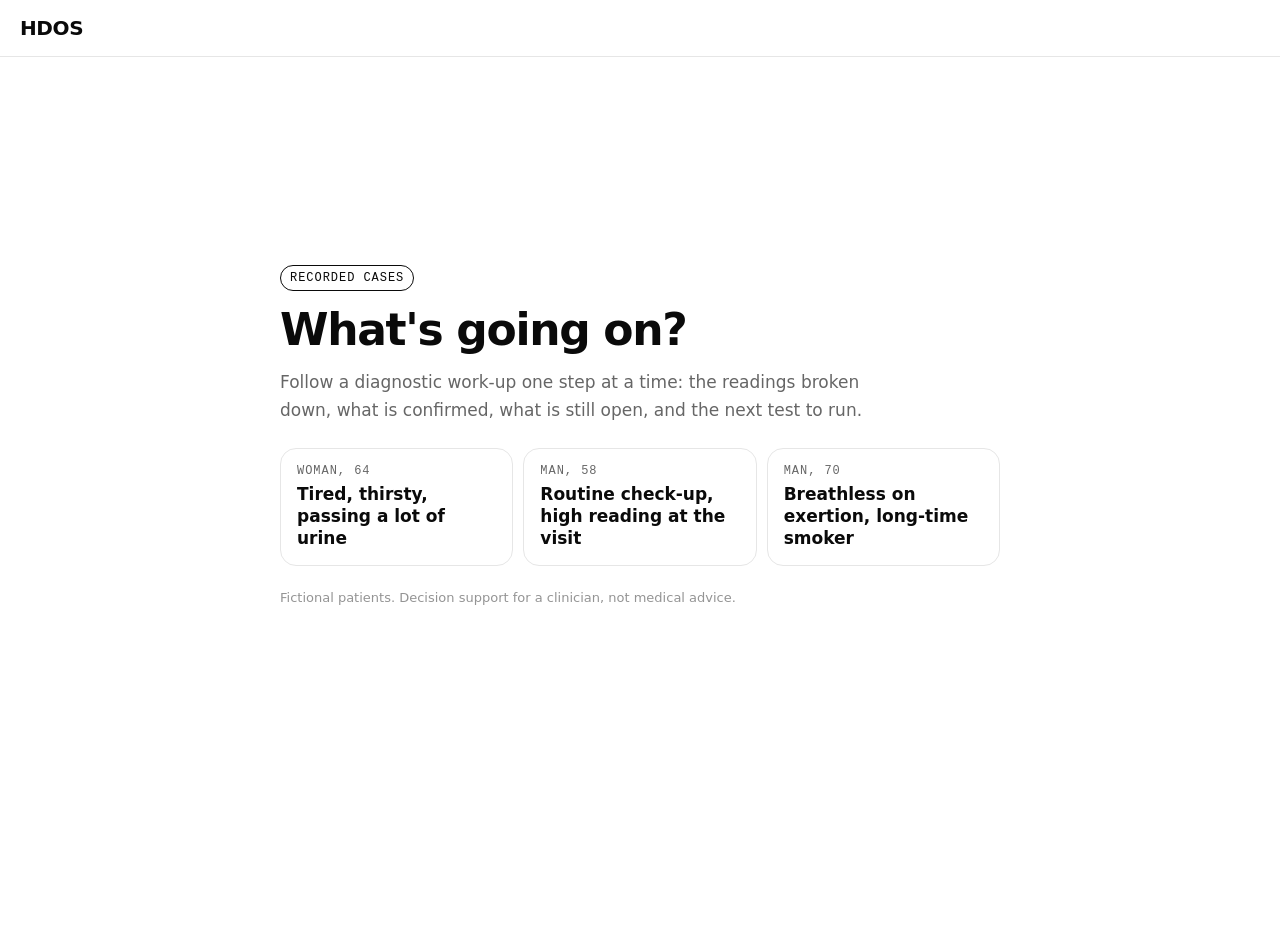
<file: hdos/index.html>
<!doctype html>
<html lang="en">
<head>
<meta charset="utf-8">
<meta name="viewport" content="width=device-width, initial-scale=1, viewport-fit=cover">
<meta name="robots" content="noindex, nofollow, noarchive">
<meta name="referrer" content="no-referrer">
<meta http-equiv="Content-Security-Policy" content="default-src 'none'; script-src 'self'; style-src 'self' https://fonts.googleapis.com; font-src https://fonts.gstatic.com; connect-src 'self'; img-src 'self' data:; base-uri 'none'; form-action 'none'">
<meta name="color-scheme" content="light dark">
<title>HDOS</title>
<link rel="preconnect" href="https://fonts.googleapis.com">
<link rel="preconnect" href="https://fonts.gstatic.com" crossorigin>
<link rel="stylesheet" href="https://fonts.googleapis.com/css2?family=Archivo:wdth,wght@75..125,500..800&family=Atkinson+Hyperlegible:wght@400;700&family=JetBrains+Mono:wght@400;500&display=swap">
<link rel="stylesheet" href="app.css">
</head>
<body>
<header class="top">
  <button class="brand" id="home" type="button" aria-label="HDOS, back to the patients">HDOS</button>
  <span class="grow"></span>
  <button class="ghost" id="new" type="button" hidden><svg viewBox="0 0 24 24" aria-hidden="true"><path d="M15 6l-6 6 6 6"/></svg>Patients</button>
</header>

<main id="main">
  <section class="hero" id="hero">
    <span class="badge">Recorded cases</span>
    <h1>What's going on?</h1>
    <p class="lead">Follow a diagnostic work-up one step at a time: the readings broken down, what is confirmed, what is still open, and the next test to run.</p>
    <div class="cases" id="cases" role="list"></div>
    <p class="note">Fictional patients. Decision support for a clinician, not medical advice.</p>
  </section>
  <div id="thread" aria-live="polite"></div>
</main>
<script src="app.js"></script>
</body>
</html>
</file>
<file: hdos/app.css>
:root{
  --bg:#ffffff;--ink:#0a0a0a;--text:#262626;--muted:#666666;--faint:#949494;--rule:#e6e6e6;--sunk:#f5f5f5;
  --chip:#f0f0f0;--bar:#0a0a0a;--track:#ebebeb;--focus:#0a0a0a;--inv:#ffffff;
  --display:"Archivo","Avenir Next",ui-sans-serif,system-ui,sans-serif;
  --body:"Atkinson Hyperlegible","Segoe UI",ui-sans-serif,system-ui,sans-serif;
  --mono:"JetBrains Mono",ui-monospace,Menlo,Consolas,monospace;
  --col:760px;
}
@media (prefers-color-scheme:dark){:root{
  --bg:#0a0a0a;--ink:#fafafa;--text:#dcdcdc;--muted:#a3a3a3;--faint:#6f6f6f;--rule:#262626;--sunk:#131313;
  --chip:#1b1b1b;--bar:#fafafa;--track:#262626;--focus:#fafafa;--inv:#0a0a0a}}
*{box-sizing:border-box}
[hidden]{display:none!important}
html{-webkit-text-size-adjust:100%}
html,body{margin:0;background:var(--bg);color:var(--text);font:17px/1.6 var(--body);-webkit-font-smoothing:antialiased}
button{font:inherit;color:inherit;cursor:pointer}
:focus-visible{outline:3px solid var(--focus);outline-offset:2px;border-radius:6px}
svg{width:18px;height:18px;flex:none;stroke:currentColor;fill:none;stroke-width:1.8;stroke-linecap:round;stroke-linejoin:round}

.top{position:sticky;top:0;z-index:5;display:flex;align-items:center;gap:12px;padding:12px max(20px,env(safe-area-inset-right)) 12px max(20px,env(safe-area-inset-left));background:var(--bg);border-bottom:1px solid var(--rule)}
.brand{border:0;background:none;padding:6px 0;font:800 20px/1 var(--display);letter-spacing:-.02em;color:var(--ink);font-stretch:110%}
.grow{flex:1}
.ghost{display:inline-flex;align-items:center;gap:6px;min-height:44px;padding:0 16px;border:1px solid var(--rule);border-radius:999px;background:transparent;color:var(--ink);font-size:15px}
.ghost:hover{background:var(--sunk)}

main{max-width:var(--col);margin:0 auto;padding:0 20px 120px}
.hero{min-height:calc(100vh - 140px);min-height:calc(100svh - 140px);display:flex;flex-direction:column;justify-content:center;gap:16px;padding:32px 0}
.badge{align-self:flex-start;font:500 12px/1 var(--mono);text-transform:uppercase;letter-spacing:.08em;border:1px solid var(--ink);color:var(--ink);padding:6px 9px;border-radius:999px}
.hero h1{margin:0;font:700 44px/1.05 var(--display);letter-spacing:-.03em;color:var(--ink);font-stretch:105%}
.lead{margin:0;color:var(--muted);max-width:58ch}
.cases{display:grid;grid-template-columns:repeat(auto-fill,minmax(220px,1fr));gap:10px;margin-top:8px}
.case{display:flex;flex-direction:column;gap:6px;text-align:left;min-height:96px;padding:16px;border:1px solid var(--rule);border-radius:16px;background:var(--bg);transition:border-color .15s,transform .15s}
.case:hover{border-color:var(--ink)}
.case:active{transform:scale(.99)}
.case .w{font:500 12px/1 var(--mono);text-transform:uppercase;letter-spacing:.08em;color:var(--muted)}
.case .t{font:650 17px/1.3 var(--display);color:var(--ink)}
.note{font-size:13px;color:var(--faint);margin:6px 0 0}

.turn{padding:30px 0 26px;border-bottom:1px solid var(--rule)}
.turn:last-child{border-bottom:0}
.q{margin:0 0 6px;font:650 26px/1.25 var(--display);letter-spacing:-.02em;color:var(--ink)}
.q.result{font-size:21px}
.meta{display:flex;gap:10px;align-items:center;font:13px/1.4 var(--mono);color:var(--muted);margin-bottom:16px}
.meta .dot{width:4px;height:4px;border-radius:9px;background:var(--faint)}
.sec{margin-top:22px}
.sech{display:flex;align-items:center;gap:8px;font:600 15px/1 var(--display);color:var(--ink);margin-bottom:10px}

.slides{display:flex;gap:12px;overflow-x:auto;scroll-snap-type:x mandatory;padding:2px 2px 10px;scrollbar-width:thin;-webkit-overflow-scrolling:touch}
.slide{flex:0 0 min(80%,272px);scroll-snap-align:start;border:1px solid var(--rule);border-radius:14px;padding:14px 16px;background:var(--bg);display:flex;flex-direction:column;gap:6px}
.slide .lab{font:500 11px/1 var(--mono);text-transform:uppercase;letter-spacing:.08em;color:var(--muted)}
.slide h3{margin:0;font:650 17px/1.25 var(--display);color:var(--ink)}
.slide p{margin:0;font-size:15px;line-height:1.45}
.slide.confirmed{background:var(--ink);border-color:var(--ink)}
.slide.confirmed .lab,.slide.confirmed p{color:var(--inv);opacity:.8}
.slide.confirmed h3{color:var(--inv)}
.slide.done{border-style:dashed}
.nav{margin-left:auto;display:flex;gap:4px}
.nav button{width:36px;height:36px;border-radius:999px;border:1px solid var(--rule);background:var(--bg);color:var(--ink);display:grid;place-items:center}

.answer p{margin:0 0 10px}
.open{margin:4px 0 10px;padding:10px 14px 10px 30px;border-left:3px solid var(--ink);background:var(--sunk);border-radius:0 10px 10px 0;font-size:15px}
.open li{margin:2px 0}
.chips{display:flex;flex-wrap:wrap;gap:6px;margin-top:6px}
.chip{display:inline-flex;align-items:center;gap:6px;max-width:100%;padding:6px 10px;border-radius:999px;background:var(--chip);font-size:13px;color:var(--text);text-decoration:none;white-space:nowrap;overflow:hidden;text-overflow:ellipsis}
.chip b{font:500 11px/1 var(--mono);color:var(--muted)}
a.chip:hover{color:var(--ink);background:var(--rule)}

.rel{list-style:none;margin:0;padding:0;border-top:1px solid var(--rule)}
.rel>li{border-bottom:1px solid var(--rule)}
.rowb{display:flex;align-items:center;gap:12px;width:100%;min-height:56px;padding:10px 4px;border:0;background:transparent;text-align:left}
.rowb .t{font-weight:700;color:var(--ink)}
.rowb .c{display:block;font-size:14px;color:var(--muted);line-height:1.35}
.tag{font:500 11px/1 var(--mono);text-transform:uppercase;letter-spacing:.08em;padding:4px 7px;border-radius:6px;margin-left:8px;white-space:nowrap}
.tag.best{color:var(--inv);background:var(--ink)}
.tag.since{color:var(--muted);border:1px solid var(--rule)}
.tag.taken{color:var(--ink);border:1px solid var(--ink)}
.rowb .plus{margin-left:auto;transition:transform .2s}
.rowb[aria-expanded=true] .plus{transform:rotate(45deg)}
.panel{padding:2px 4px 18px}
.panel dl{margin:0 0 12px;display:grid;grid-template-columns:auto 1fr;gap:4px 14px;font-size:15px}
.panel dt{color:var(--muted)}
.panel dd{margin:0}
.form{display:grid;grid-template-columns:repeat(auto-fill,minmax(150px,1fr));gap:10px;margin-bottom:12px}
.fv{display:flex;flex-direction:column;gap:4px;font-size:14px;color:var(--muted)}
.fv span.v{display:flex;align-items:center;justify-content:space-between;gap:6px;min-height:44px;border:1px solid var(--rule);border-radius:10px;padding:0 12px;font-family:var(--mono);color:var(--ink);background:var(--sunk)}
.fv .u{font-size:12px;color:var(--faint)}
.btn{min-height:46px;padding:0 20px;border-radius:999px;border:1px solid var(--ink);background:var(--ink);color:var(--inv);font-weight:700}
.btn:disabled{opacity:.35;cursor:default}
.hint{font-size:14px;color:var(--muted);margin:0}
.hint.gap{margin-top:10px}
.turn.past .rel{opacity:.55}

.conf{display:flex;flex-direction:column;gap:6px;margin-bottom:12px}
.cf{display:flex;align-items:center;gap:10px;padding:10px 12px;border-radius:10px;background:var(--ink);color:var(--inv)}
.cf .n{font-weight:700}
.cf .h{margin-left:auto;font:12px var(--mono);opacity:.75;text-align:right}
.pr{display:grid;grid-template-columns:minmax(0,1.3fr) minmax(0,1fr) 52px;align-items:center;gap:12px;padding:9px 0;border-bottom:1px solid var(--rule)}
.pr .n{color:var(--ink);font-size:15px;line-height:1.3}
.track{height:8px;border-radius:9px;background:var(--track);overflow:hidden}
.fill{display:block;height:100%;background:var(--bar);border-radius:9px;transform-origin:left;animation:grow .5s ease-out both}
@keyframes grow{from{transform:scaleX(0)}}
.pct{font:500 14px var(--mono);color:var(--ink);text-align:right}
details.more{margin-top:8px;font-size:14px;color:var(--muted)}
details.more summary{cursor:pointer;min-height:40px;display:flex;align-items:center}
details.more li{margin:4px 0}

.status{display:flex;flex-direction:column;gap:8px;margin-top:6px}
.stage{display:flex;align-items:center;gap:10px;font-size:15px;color:var(--faint)}
.stage.on{color:var(--ink)}
.stage .b{width:8px;height:8px;border-radius:9px;background:var(--rule)}
.stage.on .b{background:var(--ink);animation:pulse 1s ease-in-out infinite}
.stage.ok .b{background:var(--ink)}
@keyframes pulse{50%{opacity:.25}}
.end{margin-top:26px;display:flex;gap:10px;flex-wrap:wrap;align-items:center}

@media (max-width:600px){
  html,body{font-size:16px}
  main{padding:0 16px 96px}
  .top{padding-left:16px;padding-right:16px}
  .hero h1{font-size:34px}
  .q{font-size:21px}.q.result{font-size:18px}
  .cases{grid-template-columns:1fr}
  .pr{grid-template-columns:minmax(0,1fr) 52px;row-gap:6px}.pr .track{grid-column:1/-1;grid-row:2}
  .panel dl{grid-template-columns:1fr}.panel dt{margin-top:6px}
}
@media (prefers-reduced-motion:reduce){*{animation:none!important;transition:none!important;scroll-behavior:auto!important}}
</file>
